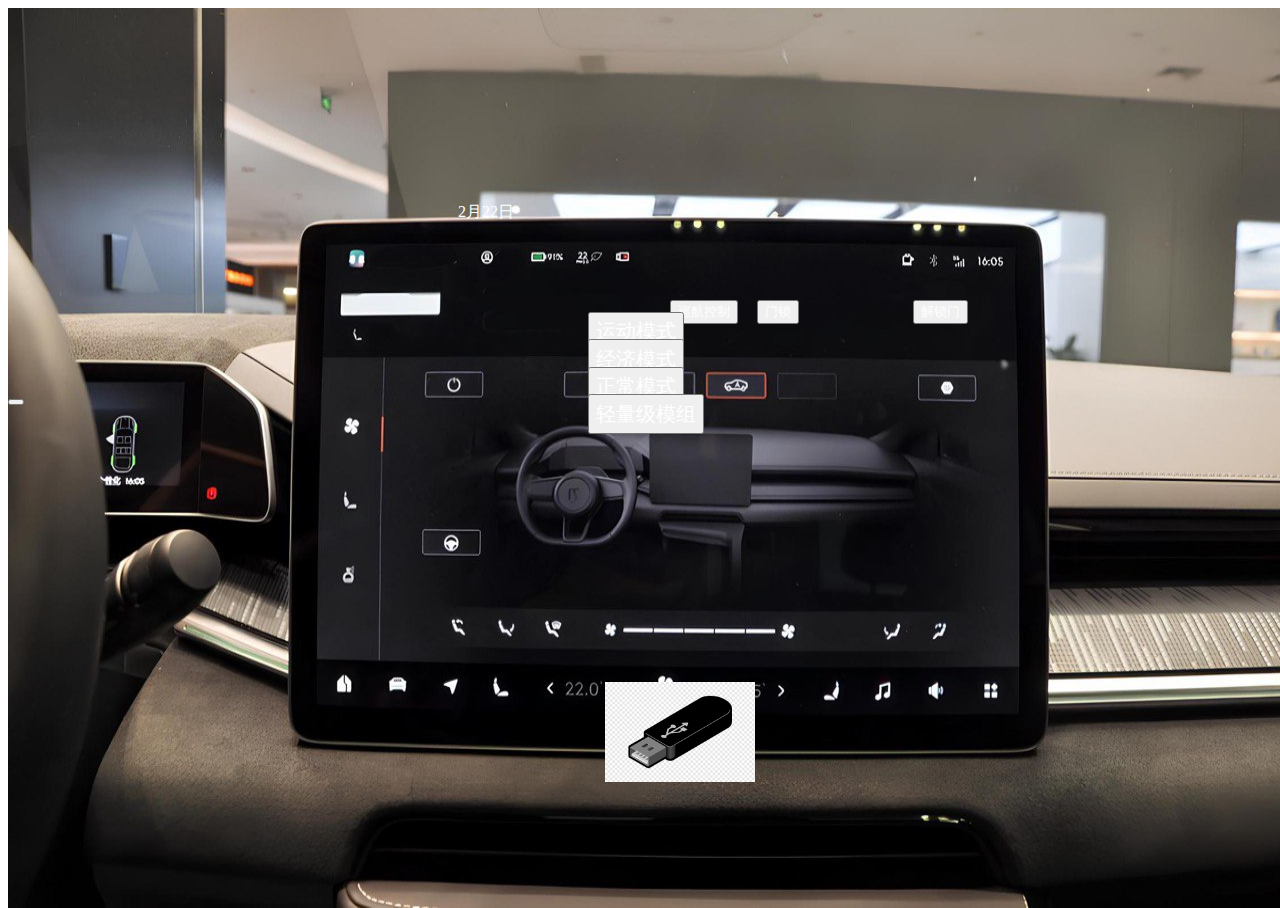
<file: index.html>
<!DOCTYPE html>
<html lang="en">
<head>
	<meta charset="UTF-8">
	<meta name="viewport" content="width=device-width, initial-scale=1.0">
	<title>Document</title>
	<link href="https://cdn.jsdelivr.net/npm/bootstrap@5.0.2/dist/css/bootstrap.min.css" rel="stylesheet" integrity="sha384-EVSTQN3/azprG1Anm3QDgpJLIm9Nao0Yz1ztcQTwFspd3yD65VohhpuuCOmLASjC" crossorigin="anonymous">
	<link rel="stylesheet" href="css/index.css">
</head>
<body>
<div class="conteiner">	
	<div class="image">
		<img src="images/Kitai.jpg" alt="">
	</div>
	<div class="date">	
		<p>2月22日</p>
	</div>

<a href="navkit.html"><button type="button" class="btn  ">巡航控制</button></a>
<button type="button" class="btn btn2 ">门锁</button>
<button type="button" class="btn btn4 ">解锁门</button>


<div class="btn-toolbar" role="toolbar" aria-label="Toolbar with button groups">
  <div class="btn-group me-2" role="group" aria-label="First group">
    <button type="button" class="btn btn3">运动模式</button>
    <button type="button" class="btn btn3">经济模式</button>
    <button type="button" class="btn btn3">正常模式</button>
    <button type="button" class="btn btn3">轻量级模组</button>
  </div>

	<div class="zeeker">
		<p>泽克</p>
	</div>

</div>

<!-- Модальное окно -->
<div id="myModal" class="modal">
  <div class="modal-content">
    <span class="close">&times;</span>
    <p>Hello. That is your AutoTranslator</p>
    <button id="startTranslation">Start</button>
  </div>
</div>

<!-- Кнопка для отображения модального окна -->
<button type="button" class="flesh" id="loadButton">
    <img src="images/fleshka.png" alt="">
</button>

<!-- Элемент загрузки -->
<div id="loader" class="loader"></div>



<script>
 
  var buttons = document.querySelectorAll('.btn3');

  buttons.forEach(function(button) {
    button.addEventListener('click', function() {

      buttons.forEach(function(btn) {
        btn.classList.remove('active');
      });

      this.classList.add('active');
    });
  });
</script>

<script>
// Отображение модального окна
var modal = document.getElementById("myModal");
var btn = document.getElementById("loadButton");
var span = document.getElementsByClassName("close")[0];

btn.onclick = function() {
  modal.style.display = "block";
}

span.onclick = function() {
  modal.style.display = "none";
}

window.onclick = function(event) {
  if (event.target == modal) {
    modal.style.display = "none";
  }
}

// Запуск анимации загрузки после нажатия кнопки "Начать перевод"
document.getElementById("startTranslation").addEventListener("click", function() {
    // Показываем анимацию загрузки
    document.getElementById("loader").style.display = "block";
    // Здесь можно добавить код для начала перевода
    // Например, вызов функции, которая будет выполнять перевод
    // После завершения перевода, можно перенаправить пользователя на другую страницу
    setTimeout(function() {
        // После имитированной задержки перенаправляем пользователя на другую страницу
        window.location.href = "new.html";
    }, 40000); // Задержка в миллисекундах (в данном случае 2 секунды)
});


</script>
	    <script src="https://cdn.jsdelivr.net/npm/bootstrap@5.0.2/dist/js/bootstrap.bundle.min.js" integrity="sha384-MrcW6ZMFYlzcLA8Nl+NtUVF0sA7MsXsP1UyJoMp4YLEuNSfAP+JcXn/tWtIaxVXM" crossorigin="anonymous"></script>

</body>
</html>
</file>
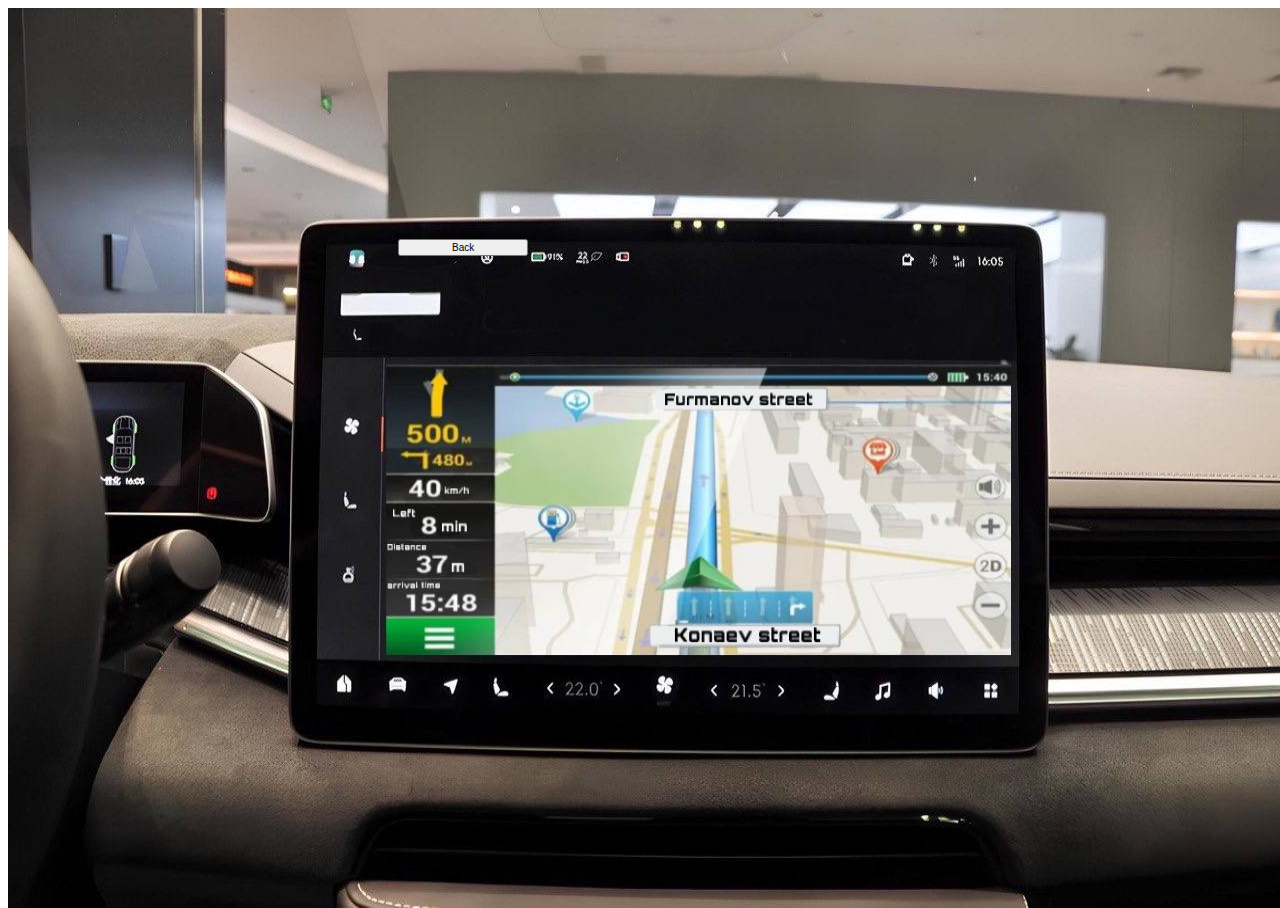
<file: naveng.html>
<!DOCTYPE html>
<html lang="en">
<head>
	<meta charset="UTF-8">
	<meta name="viewport" content="width=device-width, initial-scale=1.0">
	<title>Document</title>
		<style>
	.img img{
	position: absolute;
	z-index: -1;
	width: 100%;
	height: 100%;
}
.btn3{
	padding-right:52px;
	padding-left: 52px;
	font-size: 10px;
	margin-top: 231px;
	margin-left: 390px;
}
	</style>

</head>
<body>
		<div class="img">
		<img src="images/nav.eng.jpg" alt="">
	</div>
		<a href="new.html"><button type="button" class="btn btn3">Back</button></a>
</body>
</html>
</file>
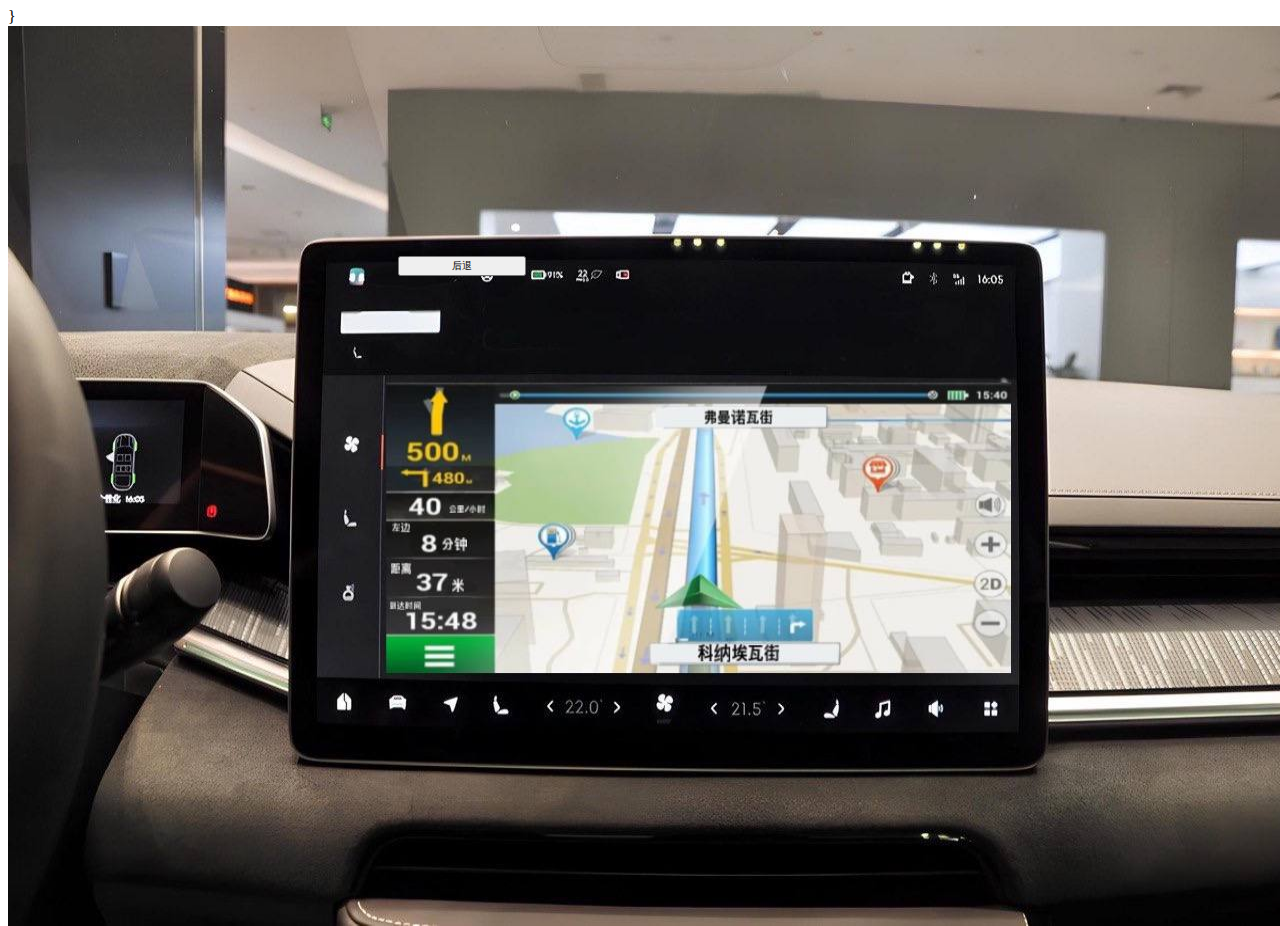
<file: navkit.html>
<!DOCTYPE html>
<html lang="en">
<head>
	<meta charset="UTF-8">
	<meta name="viewport" content="width=device-width, initial-scale=1.0">
	<title>Document</title>
	<style>
	.img img{
	position: absolute;
	z-index: -1;
	width: 100%;
	height: 100%;
}
.btn3{
	padding-right:52px;
	padding-left: 52px;
	font-size: 10px;
	margin-top: 230px;
	margin-left: 390px;
}
	</style>
}
</head>
<body>
	<div class="img">
		<img src="images/navkit.jpg" alt="">
	</div>
	<a href="index.html"><button type="button" class="btn btn3">后退</button></a>
</body>
</html>
</file>
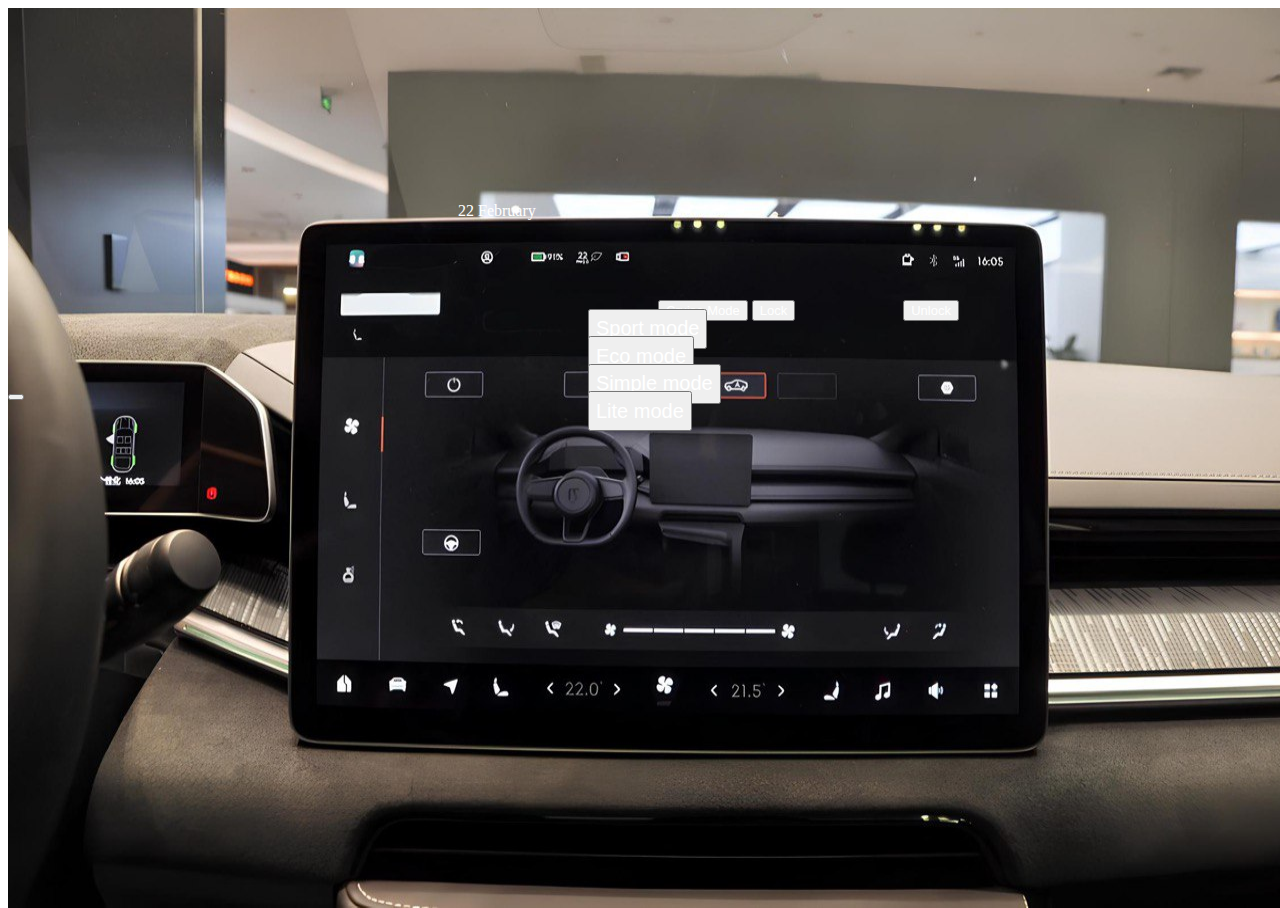
<file: new.html>
<!DOCTYPE html>
<html lang="en">
<head>
	<meta charset="UTF-8">
	<meta name="viewport" content="width=device-width, initial-scale=1.0">
	<title>Document</title>
	<link href="https://cdn.jsdelivr.net/npm/bootstrap@5.0.2/dist/css/bootstrap.min.css" rel="stylesheet" integrity="sha384-EVSTQN3/azprG1Anm3QDgpJLIm9Nao0Yz1ztcQTwFspd3yD65VohhpuuCOmLASjC" crossorigin="anonymous">
	<link rel="stylesheet" href="css/new.css">
</head>
<body>
<div class="conteiner">	
	<div class="image">
		<img src="images/Kitai.jpg" alt="">
	</div>
	<div class="date">	
		<p>22 February</p>
	</div>

<a href="naveng.html"><button type="button" class="btn ">Cruise Mode</button></a>
<button type="button" class="btn btn2 ">Lock</button>
<button type="button" class="btn btn4 ">Unlock</button>


<div class="btn-toolbar" role="toolbar" aria-label="Toolbar with button groups">
  <div class="btn-group me-2" role="group" aria-label="First group">
    <button type="button" class="btn btn3">Sport mode</button>
    <button type="button" class="btn btn3">Eco mode</button>
    <button type="button" class="btn btn3">Simple mode</button>
    <button type="button" class="btn btn3">Lite mode</button>
  </div>

	<div class="zeeker">
		<p>Zeeker</p>
	</div>

</div>

<button class="flesh">

</button>

<script>
 
  var buttons = document.querySelectorAll('.btn3');

  buttons.forEach(function(button) {
    button.addEventListener('click', function() {

      buttons.forEach(function(btn) {
        btn.classList.remove('active');
      });

      this.classList.add('active');
    });
  });
</script>

	    <script src="https://cdn.jsdelivr.net/npm/bootstrap@5.0.2/dist/js/bootstrap.bundle.min.js" integrity="sha384-MrcW6ZMFYlzcLA8Nl+NtUVF0sA7MsXsP1UyJoMp4YLEuNSfAP+JcXn/tWtIaxVXM" crossorigin="anonymous"></script>

</body>
</html>
</file>
<file: css/index.css>
.image img{
	position: absolute;
	z-index: -1;
	width: 100%;
	height: 100%;
}
.date {
	position:absolute;
	color: white;
}
.date p{
	margin-top: 194px;
	margin-left: 450px;
}
.btn{
	font-size: 13px;
	color:white;
	margin-top: 292px;
	margin-left: 662px;
}
.btn2{
	margin-left: 15px;
}
.btn3{
	height: 40px;
	margin-left: 580px;	
	font-size:20px;
	margin-top: -100px;
}

.btn3.active {
  background-color:#939800; /* Цвет, который будет применяться к активной кнопке */
}

.btn4{
	margin-left: 110px;
}

.zeeker{
	font-size: 14px;
	margin-top: -92px;
	margin-left: -590px;
}
.flesh img{
	position: absolute;
	width: 150px;
	margin-top: 280px;
	margin-left: 46%;
}
/* Стили для модального окна */
.modal {
  display: none; /* По умолчанию скрываем */
  position: fixed;
  z-index: 9999;
  left: 0;
  top: 0;
  width: 100%;
  height: 100%;
  background-color: rgba(0,0,0,0.5); /* Прозрачный фон */
}

.modal-content {
  background-color: #fefefe;
  margin-left: 620px;
  margin-top: 340px;
  padding: 20px;
  border: 1px solid #888;
  width: 400px;
}

.close {
  color: #aaa;
  float: right;
  font-size: 10px;
  font-weight: bold;
}

.close:hover,
.close:focus {
  color: black;
  text-decoration: none;
  cursor: pointer;
}

/* Стили для элемента загрузки */
.loader {
    border: 16px solid #f3f3f3; /* Цвет рамки */
    border-top: 16px solid #3498db; /* Цвет верхней половины анимации */
    border-radius: 50%;
    width: 120px;
    height: 120px;
    animation: spin 2s linear infinite; /* Анимация вращения */
    position: fixed;
    top: 48%;
    left: 50%;
    transform: translate(-50%, -50%);
    z-index: 9999; /* Установите z-index, чтобы обеспечить отображение поверх других элементов */
    display: none; /* Сначала скрываем элемент */
}

@keyframes spin {
    0% { transform: rotate(0deg); }
    100% { transform: rotate(360deg); }
}
</file>
<file: css/new.css>
.image img{
	position: absolute;
	z-index: -1;
	width: 100%;
	height: 100%;
}
.date {
	position:absolute;
	color: white;
}
.date p{
	margin-top: 194px;
	margin-left: 450px;
}
.btn{
	font-size: 13px;
	color:white;
	margin-top: 292px;
	margin-left: 650px;
}
.btn1{
	font-size: 11px;
}
.btn2{
	margin-left: 0px;
}
.btn3{
	height: 40px;
	margin-left: 580px;	
	font-size:20px;
	margin-top: -100px;
}

.btn3.active {
  background-color:#939800; /* Цвет, который будет применяться к активной кнопке */
}

.btn4{
	margin-left: 104px;
}

.zeeker{
	font-size: 14px;
	margin-top: -92px;
	margin-left: -650px;
}
.flesh img{
	position: absolute;
	width: 150px;
	margin-top: 280px;
	margin-left: 46%;
}
</file>
